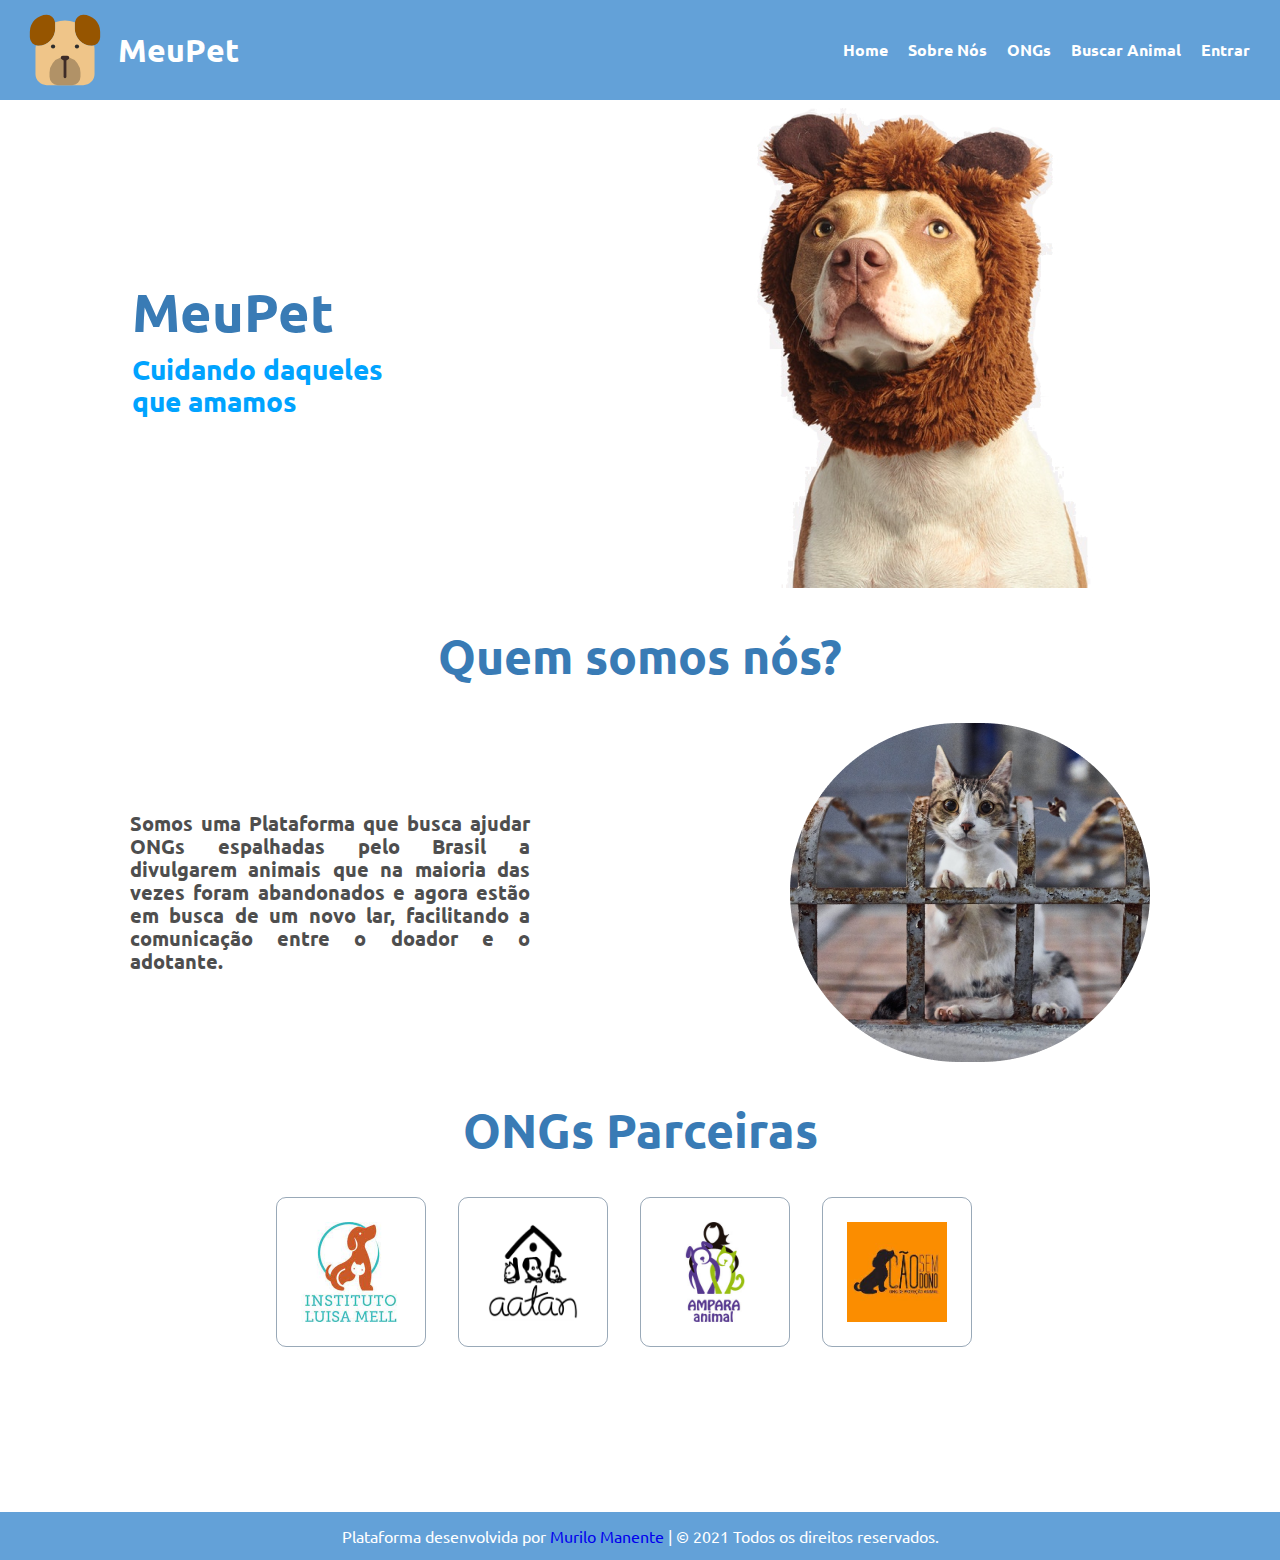
<file: html/index.html>
<!DOCTYPE html>
<html lang="pt-br">
    <head>
        <meta charset="UTF-8">
        <link href="https://fonts.googleapis.com/css2?family=Ubuntu&display=swap" rel="stylesheet">
        <link rel="stylesheet" href="../css/normalize.css">
        <link rel="stylesheet" href="../css/style.css">
        <meta http-equiv="X-UA-Compatible" content="IE=edge">
        <meta name="viewport" content="width=device-width, initial-scale=1.0">
        <link rel="shortcut icon" href="../images/favicon.ico" type="image/x-icon">
        <title>MeuPet</title>
    </head>
    <body>
        <header class="top">
            <a class="logo" href="./index.html">
                <img src="../images/dog.svg" alt="Dog icon">
                <h1>MeuPet</h1>
            </a>
            <nav class="menu">
                <ul>
                    <li><a href="#home">Home</a></li>
                    <li><a href="#about-us">Sobre Nós</a></li>
                    <li><a href="#ongs">ONGs</a></li>
                    <li><a href="#">Buscar Animal</a></li>
                    <li><a href="#">Entrar</a></li>
                </ul>
            </nav>
        </header>

        <main>
            <section id="home">
                <div class="title-slogan">
                    <h2>MeuPet</h2>
                    <span>Cuidando daqueles que amamos</span>
                </div>
                <img src="../images/lion-dog.png" alt="Dog using mane lion">
            </section>

            <section id="about-us">
                <h2>Quem somos nós?</h2>
                <div class="content">
                    <p>Somos uma Plataforma que busca ajudar ONGs espalhadas pelo Brasil a divulgarem animais que na maioria das vezes foram abandonados e agora estão em busca de um novo lar, facilitando a comunicação entre o doador e o adotante.</p>
                    <img src="../images/abandoned-cat.png" alt="Abandoned cat">
                </div>
            </section>

            <section id="ongs">
                <h2>ONGs Parceiras</h2>
                <div class="content">
                    <div class="card">
                        <img src="../images/ilm-logo.jpeg" alt="Instituto Luisa Mell icon">
                    </div>
                    <div class="card">
                        <img src="../images/aatan-logo.png" alt="Aatan logo">
                    </div>
                    <div class="card">
                        <img src="../images/amparaanimal-logo.jpg" alt="Ampara Animal icon">
                    </div>
                    <div class="card">
                        <img src="../images/cao-sem-dono-logo.jpeg" alt="Cão sem dono icon">
                    </div>
                </div>  
            </section>
        </main>

        <footer>
            <span>Plataforma desenvolvida por <a href="https://www.linkedin.com/in/murilo-manente/" target="_blank">Murilo Manente</a> | &copy; 2021 Todos os direitos reservados.</span>
        </footer>
    </body>
</html>
</file>
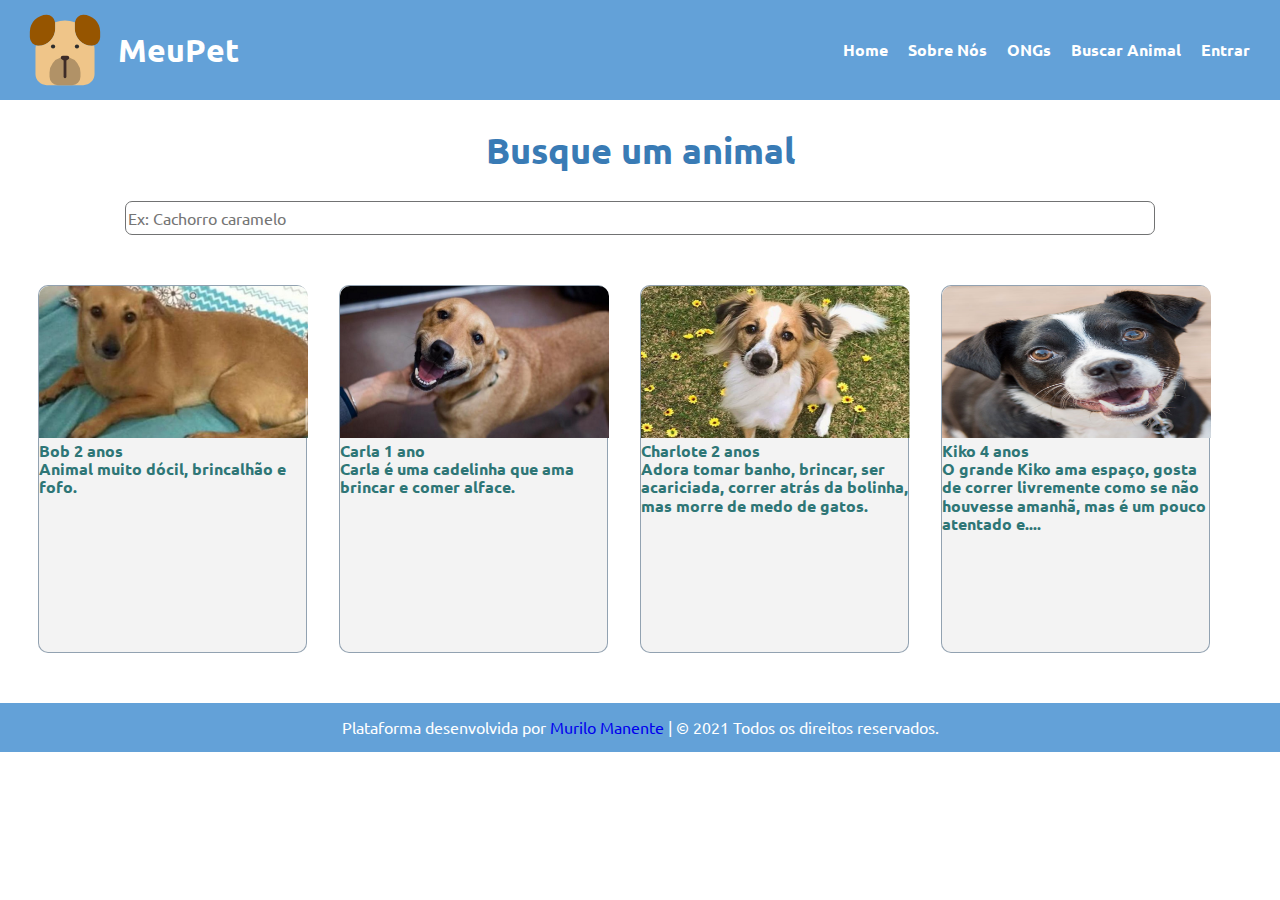
<file: html/buscaAnimal/index.html>
<!DOCTYPE html>
<html lang="pt-br">
    <head>
        <meta charset="UTF-8">
        <link href="https://fonts.googleapis.com/css2?family=Ubuntu&display=swap" rel="stylesheet">
        <link rel="stylesheet" href="../../css/normalize.css">
        <link rel="stylesheet" href="../../css/buscaAnimal/style.css">
        <meta http-equiv="X-UA-Compatible" content="IE=edge">
        <meta name="viewport" content="width=device-width, initial-scale=1.0">
        <link rel="shortcut icon" href="../../images/favicon.ico" type="image/x-icon">
        <title>MeuPet</title>
    </head>
    <body>
        <header class="top">
            <a class="logo" href="../home/index.html">
                <img src="../../images/dog.svg" alt="Dog icon">
                <h1>MeuPet</h1>
            </a>
            <nav class="menu">
                <ul>
                    <li><a href="../home/index.html#home">Home</a></li>
                    <li><a href="../home/index.html#about-us">Sobre Nós</a></li>
                    <li><a href="../home/index.html#ongs">ONGs</a></li>
                    <li><a href="../buscaAnimal/index.html">Buscar Animal</a></li>
                    <li><a href="../entrar/index.html">Entrar</a></li>
                </ul>
            </nav>
        </header>

        <main>
            <h2>Busque um animal</h2>
            <div class="search">
                <input type="text" placeholder="Ex: Cachorro caramelo">
            </div>
            <div class="items">
                <div class="card">
                    <img src="../../images/animal1.png" alt="Cachorro caramelo">
                    <div class="info">
                        <span class="nome">Bob</span>
                        <span class="idade">2 anos</span>
                    </div>
                    <span class="descricao">Animal muito dócil, brincalhão e fofo.</span>
                </div>
                <div class="card">
                    <img src="../../images/animal2.png" alt="Cachorro caramelo">
                    <div class="info">
                        <span class="nome">Carla</span>
                        <span class="idade">1 ano</span>
                    </div>
                    <span class="descricao">Carla é uma cadelinha que ama brincar e comer alface.</span>
                </div>
                <div class="card">
                    <img src="../../images/animal3.jpg" alt="Cachorro vira-lata">
                    <div class="info">
                        <span class="nome">Charlote</span>
                        <span class="idade">2 anos</span>
                    </div>
                    <span class="descricao">Adora tomar banho, brincar, ser acariciada, correr atrás da bolinha, mas morre de medo de gatos.</span>
                </div>
                <div class="card">
                    <img src="../../images/animal4.jpg" alt="Cachorro vira-lata">
                    <div class="info">
                        <span class="nome">Kiko</span>
                        <span class="idade">4 anos</span>
                    </div>
                    <span class="descricao">O grande Kiko ama espaço, gosta de correr livremente como se não houvesse amanhã, mas é um pouco atentado e....</span>
                </div>
            </div>
        </main>

        <footer>
            <span>Plataforma desenvolvida por <a href="https://www.linkedin.com/in/murilo-manente/" target="_blank">Murilo Manente</a> | &copy; 2021 Todos os direitos reservados.</span>
        </footer>
    </body>
</html>
</file>
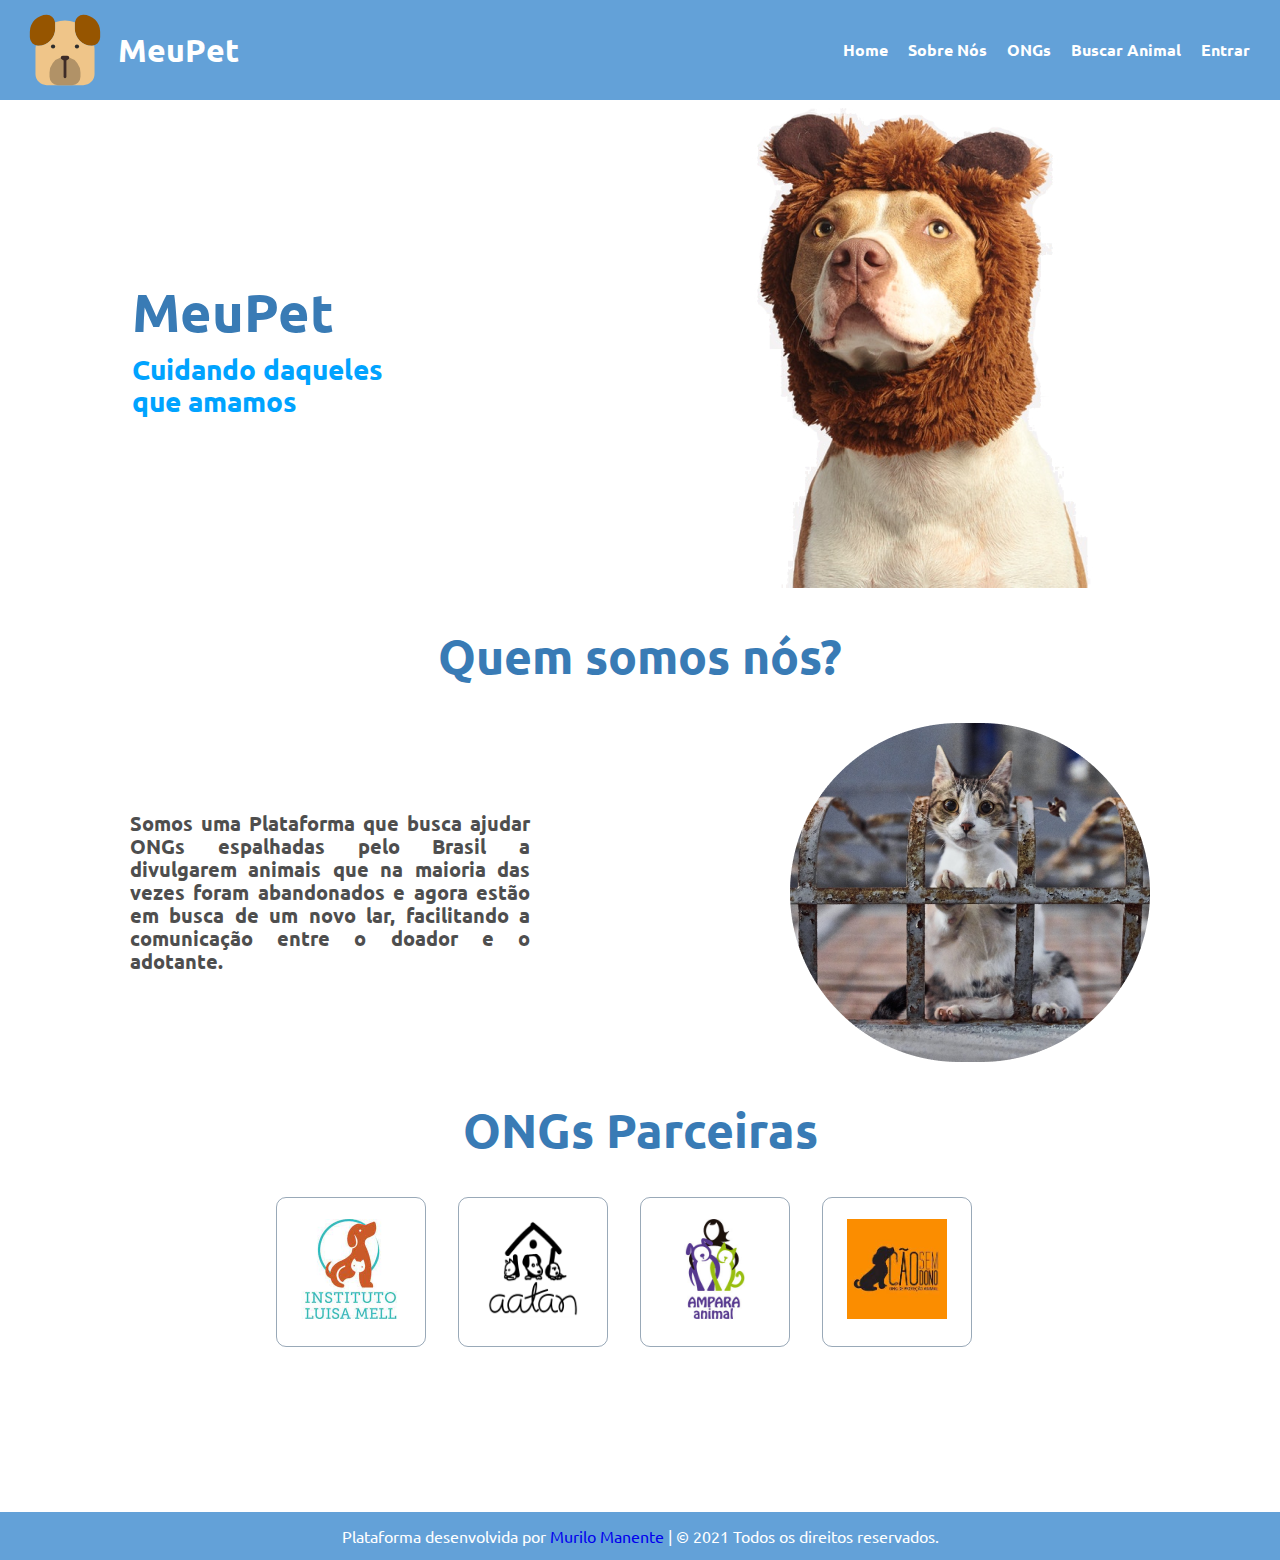
<file: html/home/index.html>
<!DOCTYPE html>
<html lang="pt-br">
    <head>
        <meta charset="UTF-8">
        <link href="https://fonts.googleapis.com/css2?family=Ubuntu&display=swap" rel="stylesheet">
        <link rel="stylesheet" href="../../css/normalize.css">
        <link rel="stylesheet" href="../../css/home/style.css">
        <meta http-equiv="X-UA-Compatible" content="IE=edge">
        <meta name="viewport" content="width=device-width, initial-scale=1.0">
        <link rel="shortcut icon" href="../../images/favicon.ico" type="image/x-icon">
        <title>MeuPet</title>
    </head>
    <body>
        <header class="top">
            <a class="logo" href="./index.html">
                <img src="../../images/dog.svg" alt="Dog icon">
                <h1>MeuPet</h1>
            </a>
            <nav class="menu">
                <ul>
                    <li><a href="#home">Home</a></li>
                    <li><a href="#about-us">Sobre Nós</a></li>
                    <li><a href="#ongs">ONGs</a></li>
                    <li><a href="../buscaAnimal/index.html">Buscar Animal</a></li>
                    <li><a href="../entrar/index.html">Entrar</a></li>
                </ul>
            </nav>
        </header>

        <main>
            <section id="home">
                <div class="title-slogan">
                    <h2>MeuPet</h2>
                    <span>Cuidando daqueles que amamos</span>
                </div>
                <img src="../../images/lion-dog.png" alt="Dog using mane lion">
            </section>

            <section id="about-us">
                <h2>Quem somos nós?</h2>
                <div class="content">
                    <p>Somos uma Plataforma que busca ajudar ONGs espalhadas pelo Brasil a divulgarem animais que na maioria das vezes foram abandonados e agora estão em busca de um novo lar, facilitando a comunicação entre o doador e o adotante.</p>
                    <img src="../../images/abandoned-cat.png" alt="Abandoned cat">
                </div>
            </section>

            <section id="ongs">
                <h2>ONGs Parceiras</h2>
                <div class="content">
                    <div class="card">
                        <a href="https://ilm.org.br/" target="_blank">
                            <img src="../../images/ilm-logo.jpeg" alt="Instituto Luisa Mell icon">
                        </a>
                    </div>
                    <div class="card">
                        <a href="https://www.aatansorocaba.com.br/" target="_blank">
                            <img src="../../images/aatan-logo.png" alt="Aatan logo">
                        </a>
                    </div>
                    <div class="card">
                        <a href="https://amparanimal.org.br/" target="_blank">
                            <img src="../../images/amparaanimal-logo.jpg" alt="Ampara Animal icon">
                        </a>
                    </div>
                    <div class="card">
                        <a href="http://www.caosemdono.com.br/" target="_blank">
                            <img src="../../images/cao-sem-dono-logo.jpeg" alt="Cão sem dono icon">
                        </a>
                    </div>
                </div>  
            </section>
        </main>

        <footer>
            <span>Plataforma desenvolvida por <a href="https://www.linkedin.com/in/murilo-manente/" target="_blank">Murilo Manente</a> | &copy; 2021 Todos os direitos reservados.</span>
        </footer>
    </body>
</html>
</file>
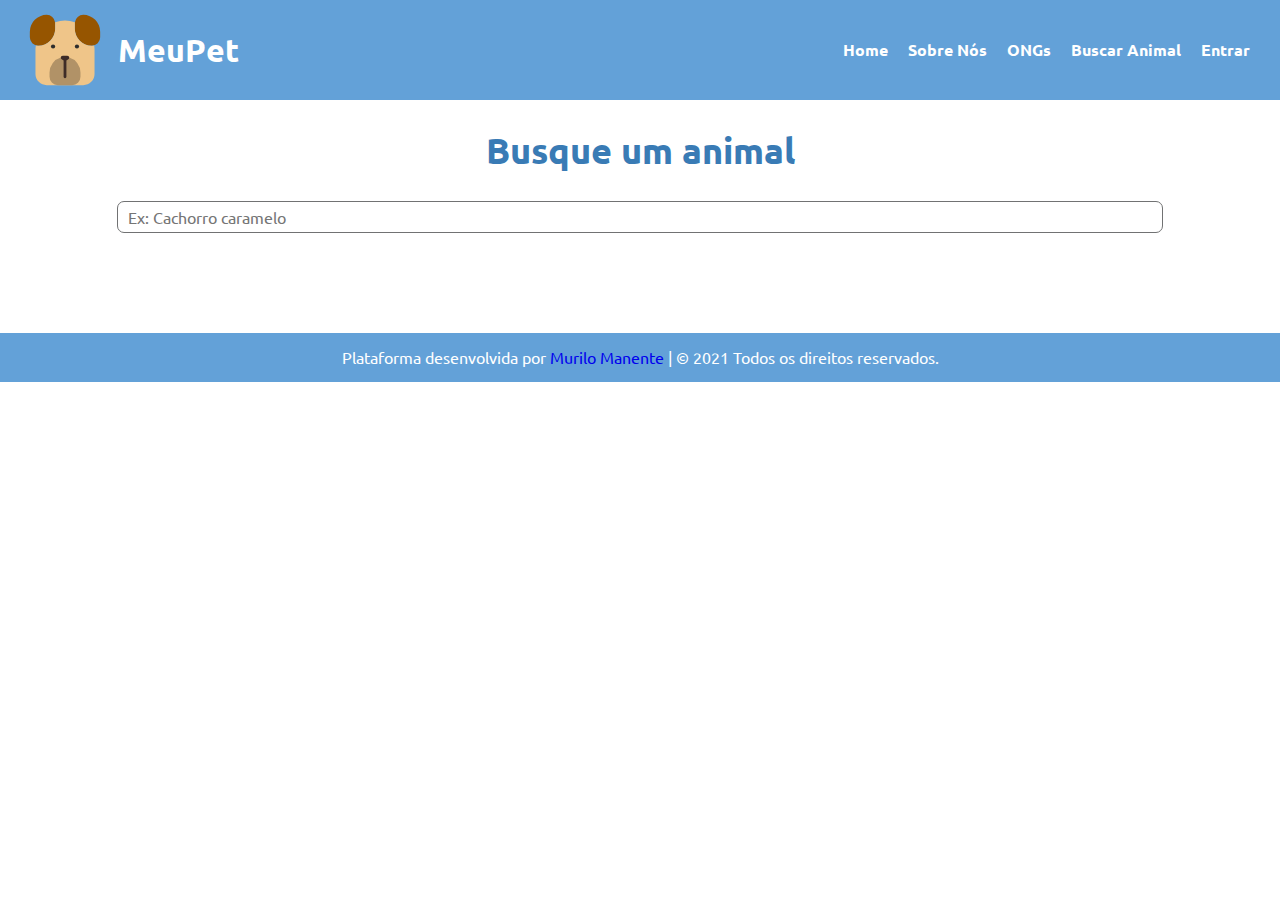
<file: src/telas/buscaAnimal/index.html>
<!DOCTYPE html>
<html lang="pt-br">
    <head>
        <meta charset="UTF-8">
        <link href="https://fonts.googleapis.com/css2?family=Ubuntu&display=swap" rel="stylesheet">
        <link rel="stylesheet" href="../../universal_style/normalize.css">
        <link rel="stylesheet" href="../../universal_style/style.css">
        <link rel="stylesheet" href="./style.css">
        <script src="./script.js"></script>
        <meta http-equiv="X-UA-Compatible" content="IE=edge">
        <meta name="viewport" content="width=device-width, initial-scale=1.0">
        <link rel="shortcut icon" href="../../images/favicon.ico" type="image/x-icon">
        <title>MeuPet</title>
    </head>
    <body>
        <header class="top">
            <a class="logo" href="../home/index.html">
                <img src="../../../public/images/dog.svg" alt="Dog icon">
                <h1>MeuPet</h1>
            </a>
            <nav class="menu">
                <ul>
                    <li><a href="../home/index.html">Home</a></li>
                    <li><a href="../home/index.html#about-us">Sobre Nós</a></li>
                    <li><a href="../home/index.html#ongs">ONGs</a></li>
                    <li><a href="../buscaAnimal/index.html">Buscar Animal</a></li>
                    <li><a href="../entrar/index.html">Entrar</a></li>
                </ul>
            </nav>
        </header>

        <main>
            <h2>Busque um animal</h2>
            <div class="search">
                <input type="text" placeholder="Ex: Cachorro caramelo">
            </div>
            <div id="items">
                <!--
                <div class="card">
                    <img src="../../../public/images/animal1.png" alt="Cachorro caramelo">
                    <div class="info">
                        <span class="nome">Bob</span>
                        <span class="idade">2 anos</span>
                    </div>
                    <div class="descricao">
                        <span class="txtDescricao">Animal muito dócil, brincalhão e fofo.</span>
                    </div>
                    <div class="adotar">
                        <div class="btnAdotar">Adotar</div>
                    </div>
                </div>
                
                <div class="card">
                    <img src="../../../public/images/animal2.png" alt="Cachorro caramelo">
                    <div class="info">
                        <span class="nome">Carla</span>
                        <span class="idade">1 ano</span>
                    </div>
                    <div class="descricao">
                        <span class="txtDescricao">Carla é uma cadelinha que ama brincar e comer alface.</span>
                    </div>
                    <div class="adotar">
                        <div class="btnAdotar">Adotar</div>
                    </div>
                </div>

                <div class="card">
                    <img src="../../../public/images/animal3.jpg" alt="Cachorro vira-lata">
                    <div class="info">
                        <span class="nome">Charlote</span>
                        <span class="idade">2 anos</span>
                    </div>
                    <div class="descricao">
                        <span class="txtDescricao">Adora tomar banho, brincar, ser acariciada, correr atrás da bolinha, mas morre de medo de gatos.</span>
                    </div>
                    <div class="adotar">
                        <div class="btnAdotar">Adotar</div>
                    </div>
                </div>
                
                <div class="card">
                    <img src="../../../public/images/animal4.jpg" alt="Cachorro vira-lata">
                    <div class="info">
                        <span class="nome">Kiko</span>
                        <span class="idade">4 anos</span>
                    </div>
                    <div class="descricao">
                        <span class="txtDescricao">O grande Kiko ama espaço, gosta de correr livremente como se não houvesse amanhã, mas é um pouco atentado e [fazendo um teste com o text overflow teste teste teste só para preencher linha]</span>
                    </div>
                    <div class="adotar">
                        <div class="btnAdotar">Adotar</div>
                    </div>
                </div>
                -->
            </div>
        </main>

        <footer>
            <span>Plataforma desenvolvida por <a href="https://www.linkedin.com/in/murilo-manente/" target="_blank">Murilo Manente</a> | &copy; 2021 Todos os direitos reservados.</span>
        </footer>
    </body>
</html>
</file>
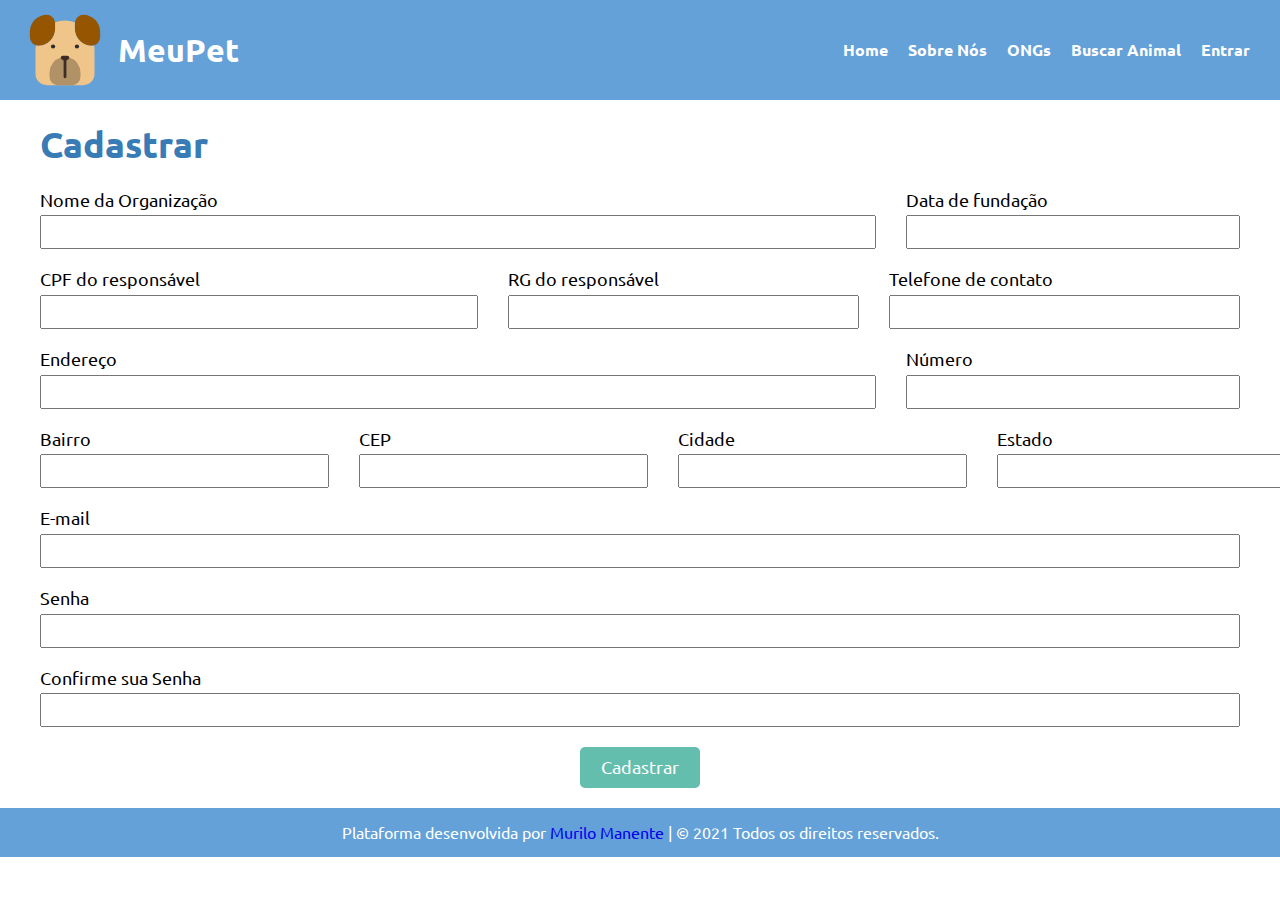
<file: src/telas/cadastrar/index.html>
<!DOCTYPE html>
<html lang="pt-br">
    <head>
        <meta charset="UTF-8">
        <link href="https://fonts.googleapis.com/css2?family=Ubuntu&display=swap" rel="stylesheet">
        <link rel="stylesheet" href="../../universal_style/normalize.css">
        <link rel="stylesheet" href="../../universal_style/style.css">
        <link rel="stylesheet" href="./style.css">
        <script src="./script.js"></script>
        <meta http-equiv="X-UA-Compatible" content="IE=edge">
        <meta name="viewport" content="width=device-width, initial-scale=1.0">
        <link rel="shortcut icon" href="../../images/favicon.ico" type="image/x-icon">
        <title>MeuPet</title>
    </head>
    <body>
        <header class="top">
            <a class="logo" href="../home/index.html">
                <img src="../../../public/images/dog.svg" alt="Dog icon">
                <h1>MeuPet</h1>
            </a>
            <nav class="menu">
                <ul>
                    <li><a href="../home/index.html">Home</a></li>
                    <li><a href="../home/index.html#about-us">Sobre Nós</a></li>
                    <li><a href="../home/index.html#ongs">ONGs</a></li>
                    <li><a href="../buscaAnimal/index.html">Buscar Animal</a></li>
                    <li><a href="../entrar/index.html">Entrar</a></li>
                </ul>
            </nav>
        </header>
        
        <main>
            <h1>Cadastrar</h1>
            <form action="">
                <div class="line">
                    <div class="campoForm" id="campoNomeOng">
                        <label for="nomeOng">Nome da Organização</label>
                        <input type="text" name="nomeOng" id="nomeOng">
                    </div>
                    <div class="campoForm" id="campoDataFundacao">
                        <label for="dataFundacao">Data de fundação</label>
                        <input type="text" name="dataFundacao" id="dataFundacao">
                    </div>
                </div>
                <div class="line">
                    <div class="campoForm" id="campoCPF">
                        <label for="cpfResponsavel">CPF do responsável</label>
                        <input type="text" name="cpfResponsavel" id="cpfResponsavel">
                    </div>
                    <div class="campoForm" id="campoRG">
                        <label for="rgResponsavel">RG do responsável</label>
                        <input type="text" name="rgResponsavel" id="rgResponsavel">
                    </div>
                    <div class="campoForm" id="campoTelefone">
                        <label for="telefone">Telefone de contato</label>
                        <input type="text" name="telefone" id="telefone">
                    </div>
                </div>
                <div class="line">
                    <div class="campoForm" id="campoEndereco">
                        <label for="endereco">Endereço</label>
                        <input type="text" name="endereco" id="endereco">
                    </div>
                    <div class="campoForm" id="campoNumero">
                        <label for="numero">Número</label>
                        <input type="text" name="numero" id="numero">
                    </div>
                </div>
                <div class="line">
                    <div class="campoForm" id="campoBairro">
                        <label for="bairro">Bairro</label>
                        <input type="text" name="bairro" id="bairro">
                    </div>
                    <div class="campoForm" id="campoCEP">
                        <label for="cep">CEP</label>
                        <input type="text" name="cep" id="cep">
                    </div>
                    <div class="campoForm" id="campoCidade">
                        <label for="cidade">Cidade</label>
                        <input type="text" name="cidade" id="cidade">
                    </div>
                    <div class="campoForm" id="campoEstado">
                        <label for="estado">Estado</label>
                        <input type="text" name="estado" id="estado">
                    </div>
                </div>
                <div class="line">
                    <div class="campoForm" id="campoEmail">
                        <label for="email">E-mail</label>
                        <input type="email" name="email" id="email">
                    </div>
                </div>
                <div class="line">
                    <div class="campoForm" id="campoSenha">
                        <label for="senha">Senha</label>
                        <input type="password" name="senha" id="senha">
                    </div>
                </div>
                <div class="line">
                    <div class="campoForm" id="campoConfirmeSenha">
                        <label for="confirmeSenha">Confirme sua Senha</label>
                        <input type="password" name="confirmeSenha" id="confirmeSenha">
                    </div>
                </div>
                <div class="campoBtn">
                    <div class="btnForm" id="btnCadastrar">Cadastrar</div>
                </div>
            </form>
        </main>
        <footer>
            <span>Plataforma desenvolvida por <a href="https://www.linkedin.com/in/murilo-manente/" target="_blank">Murilo Manente</a> | &copy; 2021 Todos os direitos reservados.</span>
        </footer>
    </body>
</html>
</file>
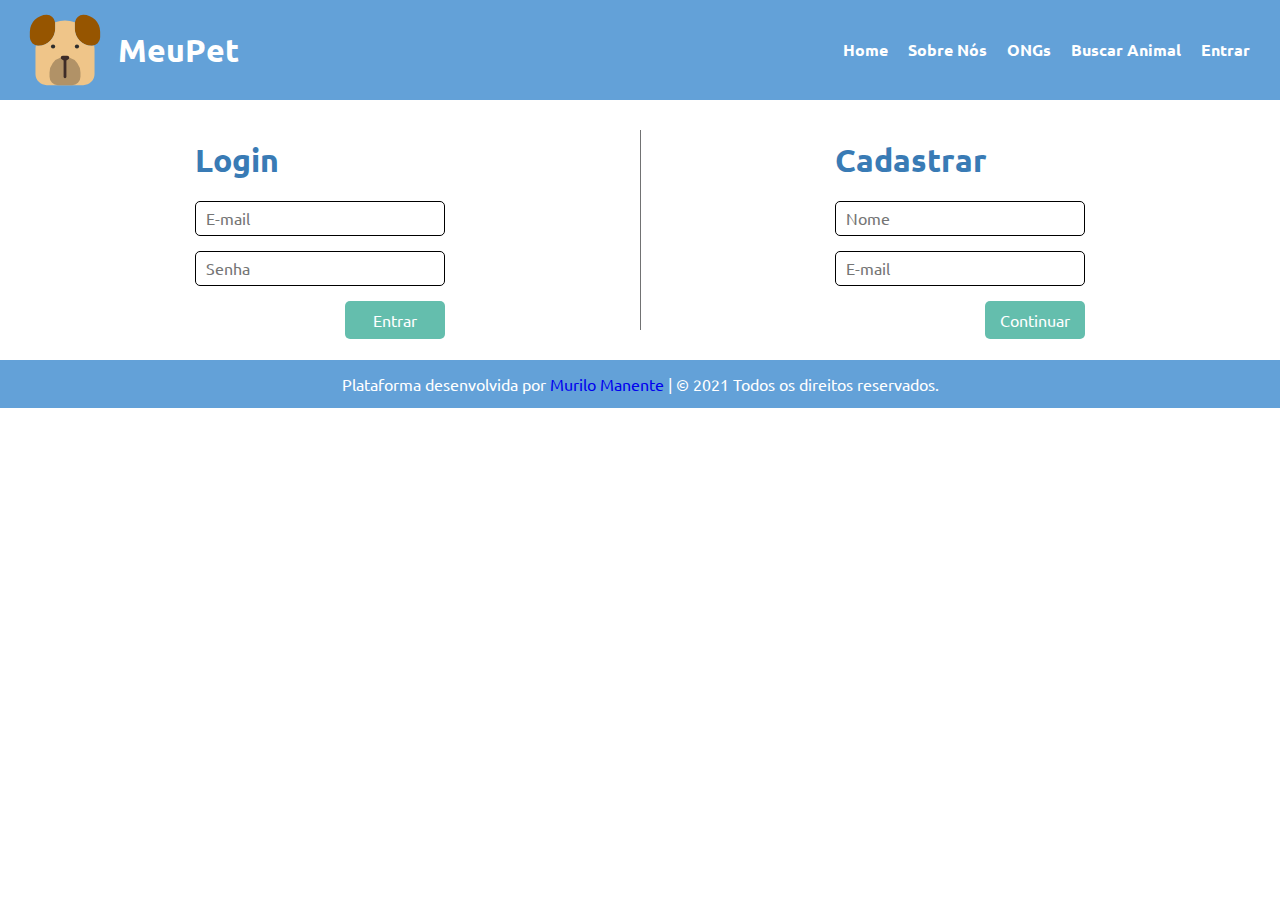
<file: src/telas/entrar/index.html>
<!DOCTYPE html>
<html lang="pt-br">
    <head>
        <meta charset="UTF-8">
        <link href="https://fonts.googleapis.com/css2?family=Ubuntu&display=swap" rel="stylesheet">
        <link rel="stylesheet" href="../../universal_style/normalize.css">
        <link rel="stylesheet" href="../../universal_style/style.css">
        <link rel="stylesheet" href="./style.css">
        <script src="./script.js"></script>
        <meta http-equiv="X-UA-Compatible" content="IE=edge">
        <meta name="viewport" content="width=device-width, initial-scale=1.0">
        <link rel="shortcut icon" href="../../images/favicon.ico" type="image/x-icon">
        <title>MeuPet</title>
    </head>
    <body>
        <header class="top">
            <a class="logo" href="../home/index.html">
                <img src="../../../public/images/dog.svg" alt="Dog icon">
                <h1>MeuPet</h1>
            </a>
            <nav class="menu">
                <ul>
                    <li><a href="../home/index.html">Home</a></li>
                    <li><a href="../home/index.html#about-us">Sobre Nós</a></li>
                    <li><a href="../home/index.html#ongs">ONGs</a></li>
                    <li><a href="../buscaAnimal/index.html">Buscar Animal</a></li>
                    <li><a href="../entrar/index.html">Entrar</a></li>
                </ul>
            </nav>
        </header>

        <main>
            <section id="login">
                <h1>Login</h1>
                <form action="">
                    <div class="camposInput">
                        <input type="email" class="inputForm" name="emailLogin" id="emailLogin" placeholder="E-mail">
                        <input type="password" class="inputForm" name="password" id="password" placeholder="Senha">
                    </div>
                    <div class="campoBtn">
                        <div class="btnForm" id="btnEntrar">Entrar</div>
                    </div>
                </form>
            </section>
            <div class="verticalLine"></div>
            <section id="cadastrar">
                <h1>Cadastrar</h1>
                <form action="">
                    <div class="camposInput">
                        <input type="text" class="inputForm" name="nome" id="nome" placeholder="Nome">
                        <input type="email" class="inputForm" name="emailCadastrar" id="emailCadastrar" placeholder="E-mail">
                    </div>
                    <div class="campoBtn">
                        <div class="btnForm" id="btnContinuar">Continuar</div>
                    </div>
                </form>
            </section>
        </main>

        <footer>
            <span>Plataforma desenvolvida por <a href="https://www.linkedin.com/in/murilo-manente/" target="_blank">Murilo Manente</a> | &copy; 2021 Todos os direitos reservados.</span>
        </footer>
    </body>
</html>
</file>
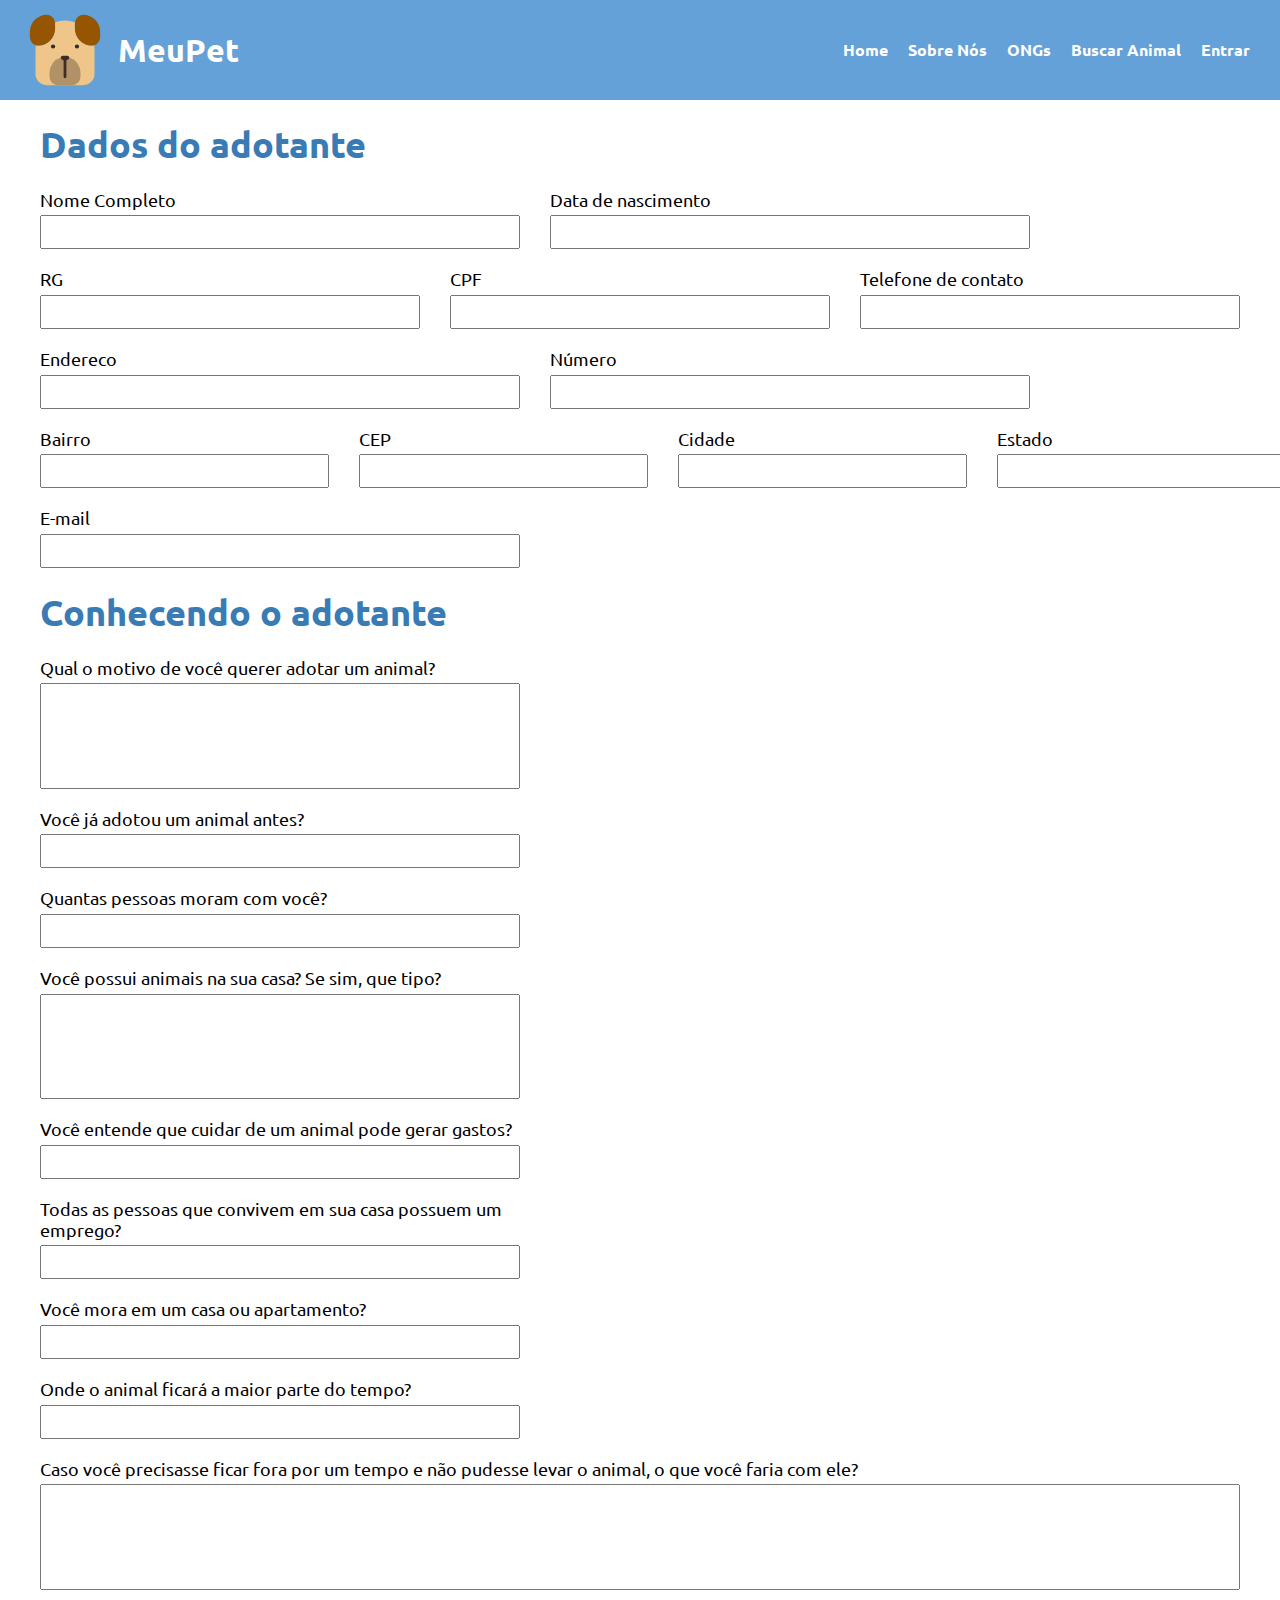
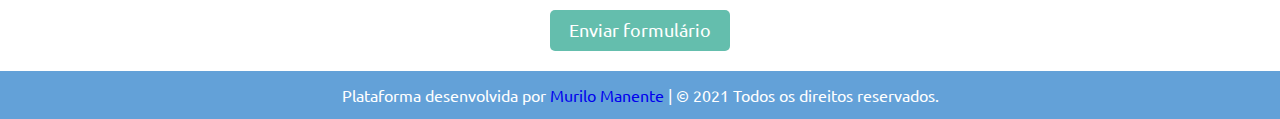
<file: src/telas/formAdocao/index.html>
<!DOCTYPE html>
<html lang="pt-br">
    <head>
        <meta charset="UTF-8">
        <link href="https://fonts.googleapis.com/css2?family=Ubuntu&display=swap" rel="stylesheet">
        <link rel="stylesheet" href="../../universal_style/normalize.css">
        <link rel="stylesheet" href="../../universal_style/style.css">
        <link rel="stylesheet" href="./style.css">
        <script src="./script.js"></script>
        <meta http-equiv="X-UA-Compatible" content="IE=edge">
        <meta name="viewport" content="width=device-width, initial-scale=1.0">
        <link rel="shortcut icon" href="../../images/favicon.ico" type="image/x-icon">
        <title>MeuPet</title>
    </head>
    <body>
        <header class="top">
            <a class="logo" href="../home/index.html">
                <img src="../../../public/images/dog.svg" alt="Dog icon">
                <h1>MeuPet</h1>
            </a>
            <nav class="menu">
                <ul>
                    <li><a href="../home/index.html">Home</a></li>
                    <li><a href="../home/index.html#about-us">Sobre Nós</a></li>
                    <li><a href="../home/index.html#ongs">ONGs</a></li>
                    <li><a href="../buscaAnimal/index.html">Buscar Animal</a></li>
                    <li><a href="../entrar/index.html">Entrar</a></li>
                </ul>
            </nav>
        </header>

        <main>
            <form action="">
                <section id="sectionDadosAdotante">
                    <h1>Dados do adotante</h1>
                    <div class="line">
                        <div class="campoForm" id="campoNome">
                            <label for="nomeAdotante">Nome Completo</label>
                            <input type="text" name="nomeAdotante" id="nomeAdotante">
                        </div>
                        <div class="campoForm" id="campoDataNascimento">
                            <label for="dataNascimento">Data de nascimento</label>
                            <input type="text" name="dataNascimento" id="dataNascimento">
                        </div>
                    </div>
                    <div class="line">
                        <div class="campoForm" id="campoRg">
                            <label for="rgAdotante">RG</label>
                            <input type="text" name="rgAdotante" id="rgAdotante">
                        </div>
                        <div class="campoForm" id="campoCpf">
                            <label for="cpfAdotante">CPF</label>
                            <input type="text" name="cpfAdotante" id="cpfAdotante">
                        </div>
                        <div class="campoForm" id="campoTelefone">
                            <label for="telefone">Telefone de contato</label>
                            <input type="text" name="telefone" id="telefone">
                        </div>
                    </div>
                    <div class="line">
                        <div class="campoForm" id="campoEndereco">
                            <label for="endereco">Endereco</label>
                            <input type="text" name="endereco" id="endereco">
                        </div>
                        <div class="campoForm" id="campoNumero">
                            <label for="numero">Número</label>
                            <input type="text" name="numero" id="numero">
                        </div>
                    </div>
                    <div class="line">
                        <div class="campoForm" id="campoBairro">
                            <label for="bairro">Bairro</label>
                            <input type="text" name="bairro" id="bairro">
                        </div>
                        <div class="campoForm" id="campoCep">
                            <label for="cep">CEP</label>
                            <input type="text" name="cep" id="cep">
                        </div>
                        <div class="campoForm" id="campoCidade">
                            <label for="cidade">Cidade</label>
                            <input type="text" name="cidade" id="cidade">
                        </div>
                        <div class="campoForm" id="campoEstado">
                            <label for="estado">Estado</label>
                            <input type="text" name="estado" id="estado">
                        </div>
                    </div>
                    <div class="line">
                        <div class="campoForm" id="campoEmail">
                            <label for="email">E-mail</label>
                            <input type="text" name="email" id="email">
                        </div>
                    </div>
                </section>
                
                <section id="sectionConhecendoAdotante">
                    <h1>Conhecendo o adotante</h1>
                    <div class="line">
                        <div class="campoForm" id="campoPergunta1">
                            <label for="pergunta1">Qual o motivo de você querer adotar um animal?</label>
                            <textarea name="pergunta1" id="pergunta1" cols="30" rows="5"></textarea>
                        </div>
                    </div>
                    <div class="line">
                        <div class="campoForm" id="campoPergunta2">
                            <label for="pergunta2">Você já adotou um animal antes?</label>
                            <input type="text" name="pergunta2" id="pergunta2">
                        </div>
                    </div>
                    <div class="line">
                        <div class="campoForm" id="campoPergunta3">
                            <label for="pergunta3">Quantas pessoas moram com você?</label>
                            <input type="text" name="pergunta3" id="pergunta3">
                        </div>
                    </div>
                    <div class="line">
                        <div class="campoForm" id="campoPergunta4">
                            <label for="pergunta4">Você possui animais na sua casa? Se sim, que tipo?</label>
                            <textarea name="pergunta4" id="pergunta4" cols="30" rows="5"></textarea>
                        </div>
                    </div>
                    <div class="line">
                        <div class="campoForm" id="campoPergunta5">
                            <label for="pergunta5">Você entende que cuidar de um animal pode gerar gastos?</label>
                            <input type="text" name="pergunta5" id="pergunta5">
                        </div>
                    </div>
                    <div class="line">
                        <div class="campoForm" id="campoPergunta6">
                            <label for="pergunta6">Todas as pessoas que convivem em sua casa possuem um emprego?</label>
                            <input type="text" name="pergunta6" id="pergunta6">
                        </div>
                    </div>
                    <div class="line">
                        <div class="campoForm" id="campoPergunta7">
                            <label for="pergunta7">Você mora em um casa ou apartamento?</label>
                            <input type="text" name="pergunta7" id="pergunta7">
                        </div>
                    </div>
                    <div class="line">
                        <div class="campoForm" id="campoPergunta8">
                            <label for="pergunta8">Onde o animal ficará a maior parte do tempo?</label>
                            <input type="text" name="pergunta8" id="pergunta8">
                        </div>
                    </div>
                    <div class="line">
                        <div class="campoForm" id="campoPergunta9">
                            <label for="pergunta9">Caso você precisasse ficar fora por um tempo e não pudesse levar o animal, o que você faria com ele?</label>
                            <textarea name="pergunta9" id="pergunta9" cols="30" rows="5"></textarea>
                        </div>
                    </div>
                    <div class="campoBtn">
                        <div class="btnForm" id="btnEnviar">Enviar formulário</div>
                    </div>
                </section>
            </form>
        </main>

        <footer>
            <span>Plataforma desenvolvida por <a href="https://www.linkedin.com/in/murilo-manente/" target="_blank">Murilo Manente</a> | &copy; 2021 Todos os direitos reservados.</span>
        </footer>
    </body>
</html>
</file>
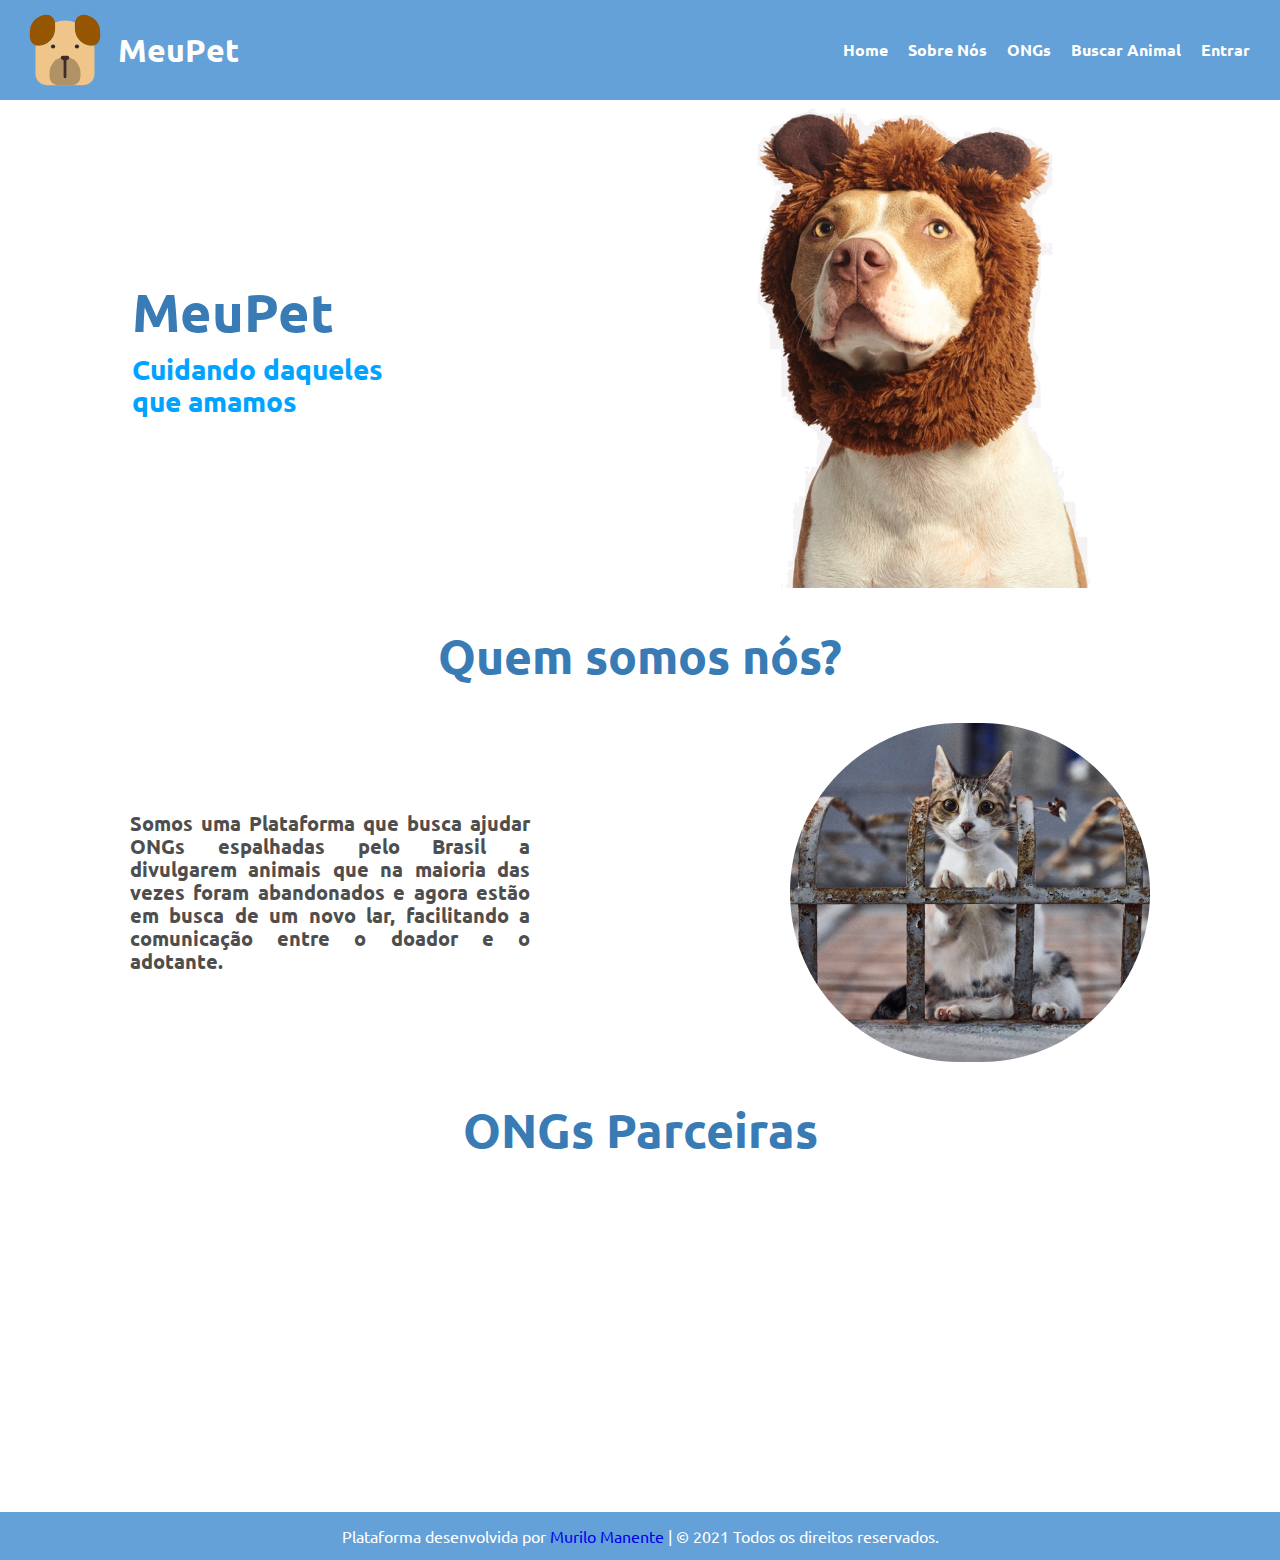
<file: src/telas/home/index.html>
<!DOCTYPE html>
<html lang="pt-br">
    <head>
        <meta charset="UTF-8">
        <link href="https://fonts.googleapis.com/css2?family=Ubuntu&display=swap" rel="stylesheet">
        <link rel="stylesheet" href="../../universal_style/normalize.css">
        <link rel="stylesheet" href="../../universal_style/style.css">
        <link rel="stylesheet" href="./style.css">
        <script src="./script.js"></script>
        <meta http-equiv="X-UA-Compatible" content="IE=edge">
        <meta name="viewport" content="width=device-width, initial-scale=1.0">
        <link rel="shortcut icon" href="../../images/favicon.ico" type="image/x-icon">
        <title>MeuPet</title>
    </head>
    <body>
        <header class="top">
            <a class="logo" href="../home/index.html">
                <img src="../../../public/images/dog.svg" alt="Dog icon">
                <h1>MeuPet</h1>
            </a>
            <nav class="menu">
                <ul>
                    <li><a href="#home">Home</a></li>
                    <li><a href="#about-us">Sobre Nós</a></li>
                    <li><a href="#ongs">ONGs</a></li>
                    <li><a href="../buscaAnimal/index.html">Buscar Animal</a></li>
                    <li><a href="../entrar/index.html">Entrar</a></li>
                </ul>
            </nav>
        </header>

        <main>
            <section id="home">
                <div class="title-slogan">
                    <h2>MeuPet</h2>
                    <span>Cuidando daqueles que amamos</span>
                </div>
                <img src="../../../public/images/lion-dog.png" alt="Dog using mane lion">
            </section>

            <section id="about-us">
                <h2>Quem somos nós?</h2>
                <div class="content">
                    <p>Somos uma Plataforma que busca ajudar ONGs espalhadas pelo Brasil a divulgarem animais que na maioria das vezes foram abandonados e agora estão em busca de um novo lar, facilitando a comunicação entre o doador e o adotante.</p>
                    <img src="../../../public/images/abandoned-cat.png" alt="Abandoned cat">
                </div>
            </section>

            <section id="ongs">
                <h2>ONGs Parceiras</h2>
                <div class="content" id="ongsContent">
                    
                    <!--
                    <div class="card">
                        <a href="https://ilm.org.br/" target="_blank">
                            <img src="../../../public/images/ilm-logo.jpeg" alt="Instituto Luisa Mell icon">
                        </a>
                    </div>
                    <div class="card">
                        <a href="https://www.aatansorocaba.com.br/" target="_blank">
                            <img src="../../../public/images/aatan-logo.png" alt="Aatan logo">
                        </a>
                    </div>
                    <div class="card">
                        <a href="https://amparanimal.org.br/" target="_blank">
                            <img src="../../../public/images/amparaanimal-logo.jpg" alt="Ampara Animal icon">
                        </a>
                    </div>
                    <div class="card">
                        <a href="http://www.caosemdono.com.br/" target="_blank">
                            <img src="../../../public/images/cao-sem-dono-logo.jpeg" alt="Cão sem dono icon">
                        </a>
                    </div>
                    -->
                </div>  
            </section>
        </main>

        <footer>
            <span>Plataforma desenvolvida por <a href="https://www.linkedin.com/in/murilo-manente/" target="_blank">Murilo Manente</a> | &copy; 2021 Todos os direitos reservados.</span>
        </footer>
    </body>
</html>
</file>
<file: css/style.css>
.top {
    background-color: #63A1D8;
    display: flex;
    align-items: center;
    justify-content: space-between;
    padding: 5px 20px;
}

.top .logo {
    display: flex;
    align-items: center;
}

.top img {
    width: 90px;
    height: 90px;
}

.top h1 {
    color: #FFFFFF;
    margin: 0 8px;
}

.top ul {
    display: flex;
    list-style: none;
}

.top a {
    text-decoration: none;
    font-family: Ubuntu;
}

.top li a {
    padding: 10px;
    font-style: normal;
    font-weight: bold;
    line-height: 28px;
    color: #FFFFFF;
}

.top li a:hover {
    color: #215877;
}

#home {
    display: flex;
    justify-content: space-around;
    align-items: center;
}

.title-slogan h2 {
    font-family: Ubuntu;
    font-size: 54px;
    font-weight: 700;
    margin: 10px 0;
    color: #397BB5;
}

.title-slogan span {
    font-family: Ubuntu;
    font-size: 28px;
    font-weight: 700;
    color: #00A3FF;
    width: 295px;
}

#home .title-slogan {
    display: flex;
    flex-direction: column;
}

#about-us {
    display: flex;
    flex-direction: column;
}

#about-us h2 {
    text-align: center;
    font-family: Ubuntu;
    font-size: 48px;
    font-weight: 700;
    color: #397BB5;
}

#about-us .content {
    display: flex;
    justify-content: space-around;
    align-items: center;
}

#about-us .content p {
    text-align: justify;
    font-family: Ubuntu;
    font-size: 20px;
    font-weight: 700;
    color: #4E4E4E;
    width: 400px;
}

#ongs {
    display: flex;
    flex-direction: column;
    height: 50vh;
}

#ongs h2 {
    text-align: center;
    font-family: Ubuntu;
    font-size: 48px;
    font-weight: 700;
    color: #397BB5;
}

#ongs .content {
    display: flex;
    justify-content: center;
}

#ongs .content .card {
    display: flex;
    justify-content: center;
    align-items: center;
    width: 150px;
    height: 150px;
    margin-right: 32px;
    border: 1px solid rgba(0, 39, 78, 0.4);
    box-sizing: border-box;
    border-radius: 10px;
}

#ongs .content .card:hover {
    box-shadow: 2px 2px 4px rgba(0, 39, 78, 0.5);
}

#ongs .content .card img {
    width: 100px;
    height: 100px
}

footer {
    padding: 15px 23px;
    background: #63A1D8;
    font-family: Ubuntu;
    text-align: center;
    color: #FFF;
}

footer a {
    text-decoration: none;
}

@media (max-width: 768px) {
    .top ul {
        display: block;
    }
    
    #home img {
        width: 300px;
        height: 350px;
    }
}

@media (max-width: 600px) {
    .title-slogan h2 {
        font-size: 48px;
    }
    
    .title-slogan span {
        width: 210px;
        font-size: 24px;
    }

    #home img {
        width: 200;
        height: 250px;
    }
}

@media (max-width: 540px) {
    .top .logo {
        flex-direction: column;
    }

    .title-slogan h2 {
        font-size: 36px;
    }
    
    .title-slogan span {
        width: 125px;
        font-size: 18px;
    }
}
</file>
<file: css/buscaAnimal/style.css>
.top {
    background-color: #63A1D8;
    display: flex;
    align-items: center;
    justify-content: space-between;
    padding: 5px 20px;
}

.top .logo {
    display: flex;
    align-items: center;
}

.top img {
    width: 90px;
    height: 90px;
}

.top h1 {
    color: #FFFFFF;
    margin: 0 8px;
}

.top ul {
    display: flex;
    list-style: none;
}

.top a {
    text-decoration: none;
    font-family: Ubuntu;
}

.top li a {
    padding: 10px;
    font-style: normal;
    font-weight: bold;
    line-height: 28px;
    color: #FFFFFF;
}

.top li a:hover {
    color: #215877;
}

main h2 {
    font-family: Ubuntu;
    font-size: 36px;
    color: #397BB5;
    font-weight: bold;
    text-align: center;
}

.search {
    display: flex;
    justify-content: center;
}

.search input {
    font-family: Ubuntu;
    width: 80%;
    height: 30px;
    border-radius: 7px;
    border: 1px solid #717273;
}

.items {
    margin: 50px 0;
    display: flex;
    justify-content: center;
    font-family: Ubuntu;
    font-size: 16px;
    color: #2E7676;
    font-weight: bold;
}

.items .card {
    width: 269px;
    height: 368px;
    margin-right: 32px;
    background-color: #F3F3F3;
    border: 1px solid rgba(0, 39, 78, 0.4);
    box-sizing: border-box;
    border-radius: 10px;
}

.items .card img {
    width: 269px;
    height: 152px;
    border-radius: 10px 10px 0 0;
}

footer {
    padding: 15px 23px;
    background: #63A1D8;
    font-family: Ubuntu;
    text-align: center;
    color: #FFF;
}

footer a {
    text-decoration: none;
}

@media (max-width: 768px) {
    .top ul {
        display: block;
    }
}

@media (max-width: 540px) {
    .top .logo {
        flex-direction: column;
    }
}
</file>
<file: css/home/style.css>
.top {
    background-color: #63A1D8;
    display: flex;
    align-items: center;
    justify-content: space-between;
    padding: 5px 20px;
}

.top .logo {
    display: flex;
    align-items: center;
}

.top img {
    width: 90px;
    height: 90px;
}

.top h1 {
    color: #FFFFFF;
    margin: 0 8px;
}

.top ul {
    display: flex;
    list-style: none;
}

.top a {
    text-decoration: none;
    font-family: Ubuntu;
}

.top li a {
    padding: 10px;
    font-style: normal;
    font-weight: bold;
    line-height: 28px;
    color: #FFFFFF;
}

.top li a:hover {
    color: #215877;
}

#home {
    display: flex;
    justify-content: space-around;
    align-items: center;
}

.title-slogan h2 {
    font-family: Ubuntu;
    font-size: 54px;
    font-weight: 700;
    margin: 10px 0;
    color: #397BB5;
}

.title-slogan span {
    font-family: Ubuntu;
    font-size: 28px;
    font-weight: 700;
    color: #00A3FF;
    width: 295px;
}

#home .title-slogan {
    display: flex;
    flex-direction: column;
}

#about-us {
    display: flex;
    flex-direction: column;
}

#about-us h2 {
    text-align: center;
    font-family: Ubuntu;
    font-size: 48px;
    font-weight: 700;
    color: #397BB5;
}

#about-us .content {
    display: flex;
    justify-content: space-around;
    align-items: center;
}

#about-us .content p {
    text-align: justify;
    font-family: Ubuntu;
    font-size: 20px;
    font-weight: 700;
    color: #4E4E4E;
    width: 400px;
}

#ongs {
    display: flex;
    flex-direction: column;
    height: 50vh;
}

#ongs h2 {
    text-align: center;
    font-family: Ubuntu;
    font-size: 48px;
    font-weight: 700;
    color: #397BB5;
}

#ongs .content {
    display: flex;
    justify-content: center;
}

#ongs .content .card {
    display: flex;
    justify-content: center;
    align-items: center;
    width: 150px;
    height: 150px;
    margin-right: 32px;
    border: 1px solid rgba(0, 39, 78, 0.4);
    box-sizing: border-box;
    border-radius: 10px;
}

#ongs .content .card:hover {
    box-shadow: 2px 2px 4px rgba(0, 39, 78, 0.5);
}

#ongs .content .card img {
    width: 100px;
    height: 100px
}

footer {
    padding: 15px 23px;
    background: #63A1D8;
    font-family: Ubuntu;
    text-align: center;
    color: #FFF;
}

footer a {
    text-decoration: none;
}

@media (max-width: 768px) {
    .top ul {
        display: block;
    }
    
    #home img {
        width: 300px;
        height: 350px;
    }
}

@media (max-width: 600px) {
    .title-slogan h2 {
        font-size: 48px;
    }
    
    .title-slogan span {
        width: 210px;
        font-size: 24px;
    }

    #home img {
        width: 200;
        height: 250px;
    }
}

@media (max-width: 540px) {
    .top .logo {
        flex-direction: column;
    }

    .title-slogan h2 {
        font-size: 36px;
    }
    
    .title-slogan span {
        width: 125px;
        font-size: 18px;
    }
}
</file>
<file: src/universal_style/style.css>
/* Navbar */
.top {
    background-color: #63A1D8;
    display: flex;
    align-items: center;
    justify-content: space-between;
    padding: 5px 20px;
}

.top .logo {
    display: flex;
    align-items: center;
}

.top img {
    width: 90px;
    height: 90px;
}

.top h1 {
    color: #FFFFFF;
    margin: 0 8px;
}

.top ul {
    display: flex;
    list-style: none;
}

.top a {
    text-decoration: none;
    font-family: Ubuntu;
}

.top li a {
    padding: 10px;
    font-style: normal;
    font-weight: bold;
    line-height: 28px;
    color: #FFFFFF;
}

.top li a:hover {
    color: #215877;
}

/* Footer */
footer {
    padding: 15px 23px;
    background: #63A1D8;
    font-family: Ubuntu;
    text-align: center;
    color: #FFF;
}

footer a {
    text-decoration: none;
}

@media (max-width: 768px) {
    .top ul {
        display: block;
    }
    
    #home img {
        width: 300px;
        height: 350px;
    }
}

@media (max-width: 600px) {
    .title-slogan h2 {
        font-size: 48px;
    }
    
    .title-slogan span {
        width: 210px;
        font-size: 24px;
    }

    #home img {
        width: 200;
        height: 250px;
    }
}

@media (max-width: 540px) {
    .top .logo {
        flex-direction: column;
    }

    .title-slogan h2 {
        font-size: 36px;
    }
    
    .title-slogan span {
        width: 125px;
        font-size: 18px;
    }
}
</file>
<file: src/telas/buscaAnimal/style.css>
main h2 {
    font-family: Ubuntu;
    font-size: 36px;
    color: #397BB5;
    font-weight: bold;
    text-align: center;
}

.search {
    display: flex;
    justify-content: center;
}

.search input {
    font-family: Ubuntu;
    width: 80%;
    height: 30px;
    border-radius: 7px;
    border: 1px solid #717273;
    padding: 0 10px;
}

#items {
    margin: 50px 0;
    display: flex;
    justify-content: center;
    font-family: Ubuntu;
    font-size: 16px;
    color: #2E7676;
    font-weight: bold;
}

#items .card {
    width: 269px;
    height: 368px;
    margin-right: 32px;
    background-color: #F3F3F3;
    border: 1px solid rgba(0, 39, 78, 0.4);
    box-sizing: border-box;
    border-radius: 10px;
}

#items .card img {
    width: 269px;
    height: 152px;
    border-radius: 10px 10px 0 0;
}

#items .card .info {
    display: flex;
    justify-content: space-between;
    padding: 10px 20px;
}

#items .card .descricao {
    display: -webkit-box;
    -webkit-line-clamp: 4;
    -webkit-box-orient: vertical;
    overflow: hidden;
    text-overflow: ellipsis;
    padding: 10px 20px;
    text-align: justify;
    height: 17.9%;
}

#items .card .adotar {
    display: flex;
    justify-content: center;
    margin-top: 10%;
}

#items .card .btnAdotar {
    width: 40%;
    padding: 10px 0;
    outline: none;
    font-size: 16px;
    text-align: center;
    color: white;
    background-color: #64BEAD;
    border-radius: 5px;
}

#items .card .btnAdotar:hover {
    cursor: pointer;
}
</file>
<file: src/telas/cadastrar/style.css>
main {
    font-family: Ubuntu;
    font-size: 18px;
    margin: 20px 40px;
}

main h1 {
    color: #397BB5;
}

.line {
    display: flex;
    margin-top: 20px;
    margin-bottom: 20px;
}

.campoForm {
    width: 40%;
    display: flex;
    flex-direction: column;
}

.campoForm input {
    height: 30px;
    width: auto;
    padding: 0 5px;
}

.line > .campoForm + .campoForm {
    margin-left: 30px;
}

.campoForm > input {
    margin-top: 5px;
}

#campoNomeOng {
    width: 100%;
}

#campoCPF {
    width: 50%;
}

#campoCPF {
    width: 50%;
}

#campoEndereco {
    width: 100%;
}

#campoEmail, #campoSenha, #campoConfirmeSenha {
    width: 100%;    
}

.campoBtn {
    margin-top: 15px;
    display: flex;
    justify-content: center;
}

.btnForm {
    text-align: center;
    color: white;
    background-color: #64BEAD;
    width: 10%;
    padding: 10px 0;
    outline: none;
    border-radius: 5px;
}

.btnForm:hover {
    cursor: pointer;
}
</file>
<file: src/telas/entrar/style.css>
main {
    display: flex;
    justify-content: space-evenly;
    align-items: center;
}

main section h1 {
    font-family: Ubuntu;
    font-style: normal;
    font-weight: bold;
    color: #397BB5;
}

.verticalLine {
    margin: 30px 0;
    border-left: 1px solid #717273;
    height: 200px;
}

.camposInput {
    display: flex;
    flex-direction: column;
    justify-content: space-evenly;
}

.inputForm {
    width: 250px;
    height: 35px;
    border: 1px solid #000000;
    box-sizing: border-box;
    border-radius: 5px;
    padding: 0 10px;
    font-family: Ubuntu;
}

.inputForm + .inputForm {
    margin-top: 15px;
}

.campoBtn {
    margin-top: 15px;
    display: flex;
    justify-content: flex-end;
}

.btnForm {
    font-family: Ubuntu;
    font-size: 16px;
    text-align: center;
    color: white;
    background-color: #64BEAD;
    width: 40%;
    padding: 10px 0;
    outline: none;
    border-radius: 5px;
}

.btnForm:hover {
    cursor: pointer;
}
</file>
<file: src/telas/formAdocao/style.css>
main {
    font-family: Ubuntu;
    font-size: 18px;
    margin: 20px 40px;
}

main section h1 {
    color: #397BB5;
}

.line {
    display: flex;
    margin-top: 20px;
    margin-bottom: 20px;
}

.campoForm {
    width: 40%;
    display: flex;
    flex-direction: column;
}

.campoForm input {
    height: 30px;
    width: auto;
    padding: 0 5px;
}

.campoForm textarea {
    resize: none;
    padding: 0 5px;
}

.line > .campoForm + .campoForm {
    margin-left: 30px;
}

.campoForm > input {
    margin-top: 5px;
}

.campoForm > textarea {
    margin-top: 5px !important;
}

#campoPergunta9 {
    width: 100%;
}

.campoBtn {
    margin-top: 15px;
    display: flex;
    justify-content: center;
}

.btnForm {
    text-align: center;
    color: white;
    background-color: #64BEAD;
    width: 15%;
    padding: 10px 0;
    outline: none;
    border-radius: 5px;
}

.btnForm:hover {
    cursor: pointer;
}
</file>
<file: src/telas/home/style.css>
#home {
    display: flex;
    justify-content: space-around;
    align-items: center;
}

.title-slogan h2 {
    font-family: Ubuntu;
    font-size: 54px;
    font-weight: 700;
    margin: 10px 0;
    color: #397BB5;
}

.title-slogan span {
    font-family: Ubuntu;
    font-size: 28px;
    font-weight: 700;
    color: #00A3FF;
    width: 295px;
}

#home .title-slogan {
    display: flex;
    flex-direction: column;
}

#about-us {
    display: flex;
    flex-direction: column;
}

#about-us h2 {
    text-align: center;
    font-family: Ubuntu;
    font-size: 48px;
    font-weight: 700;
    color: #397BB5;
}

#about-us .content {
    display: flex;
    justify-content: space-around;
    align-items: center;
}

#about-us .content p {
    text-align: justify;
    font-family: Ubuntu;
    font-size: 20px;
    font-weight: 700;
    color: #4E4E4E;
    width: 400px;
}

#ongs {
    display: flex;
    flex-direction: column;
    height: 50vh;
}

#ongs h2 {
    text-align: center;
    font-family: Ubuntu;
    font-size: 48px;
    font-weight: 700;
    color: #397BB5;
}

#ongs .content {
    display: flex;
    justify-content: center;
}

#ongs .content .card {
    display: flex;
    justify-content: center;
    align-items: center;
    width: 150px;
    height: 150px;
    margin-right: 32px;
    border: 1px solid rgba(0, 39, 78, 0.4);
    box-sizing: border-box;
    border-radius: 10px;
}

#ongs .content .card:hover {
    box-shadow: 2px 2px 4px rgba(0, 39, 78, 0.5);
}

#ongs .content .card img {
    width: 100px;
    height: 100px
}
</file>
